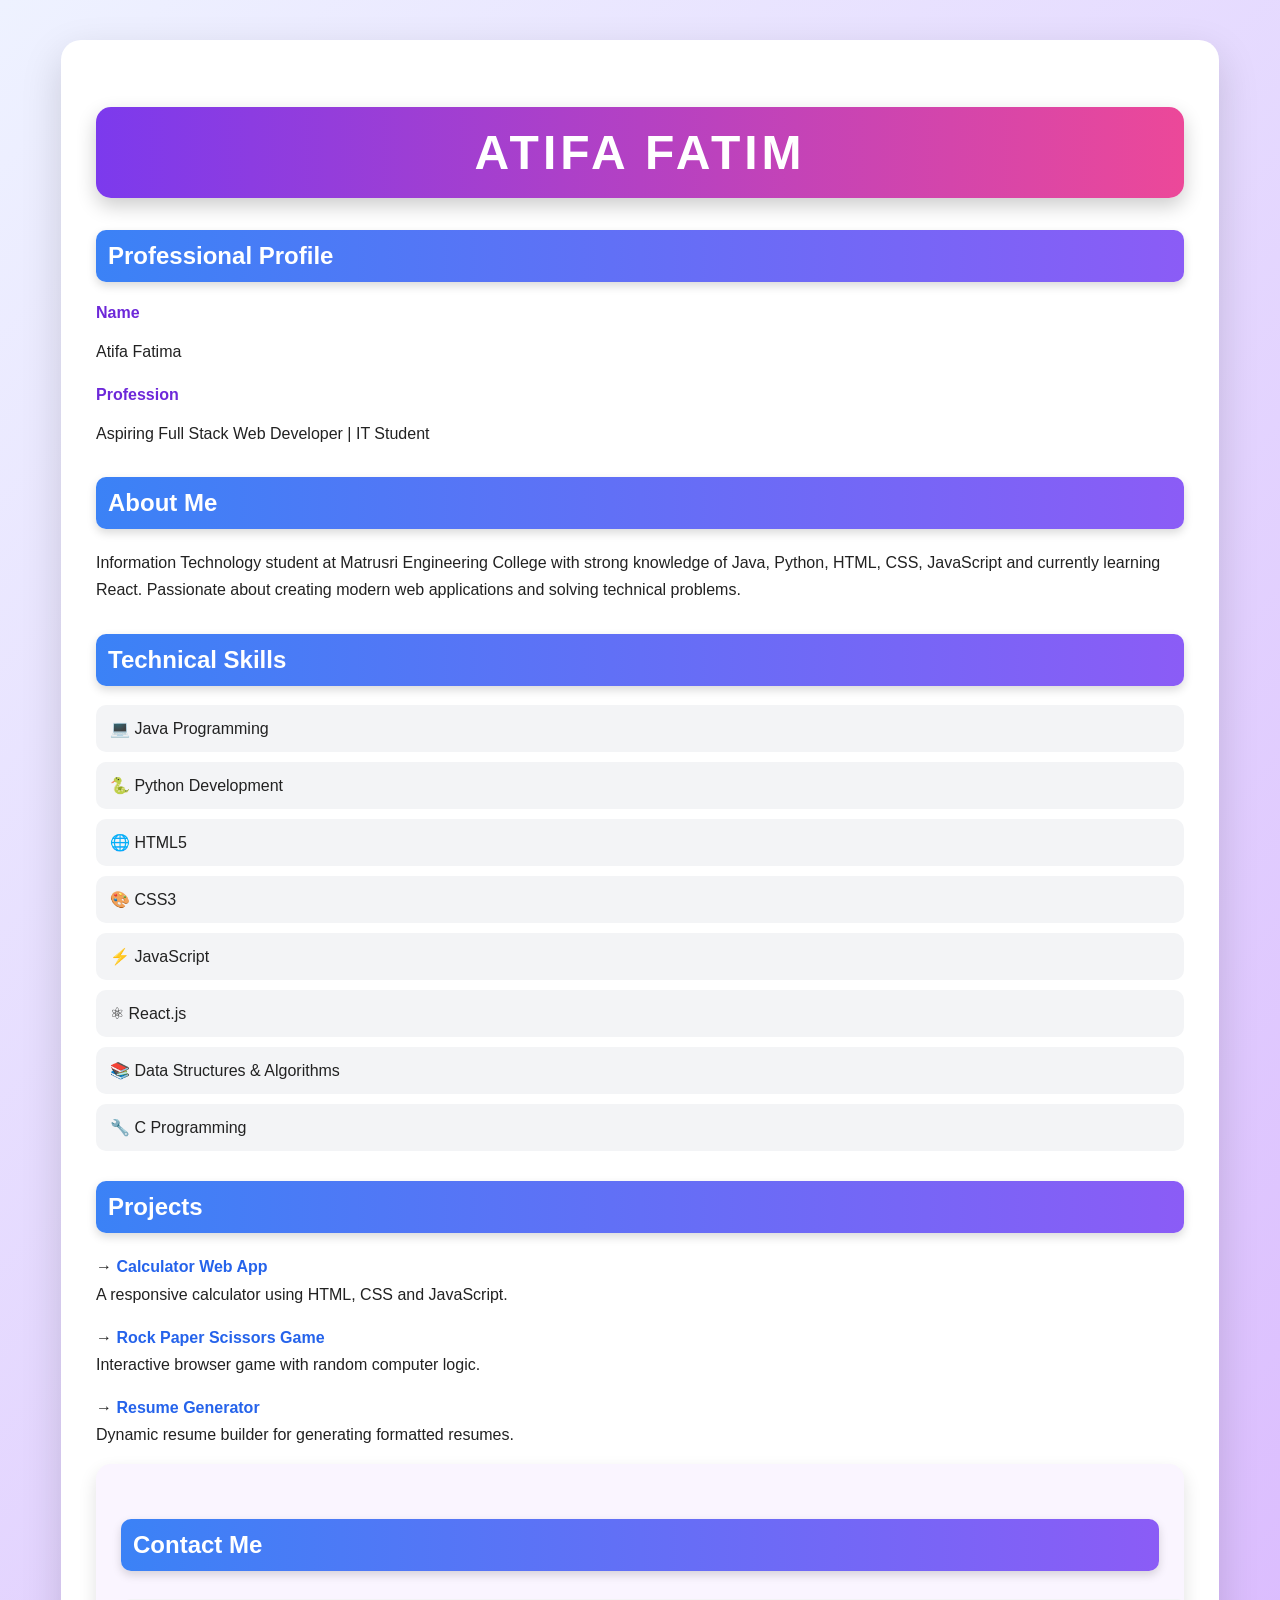
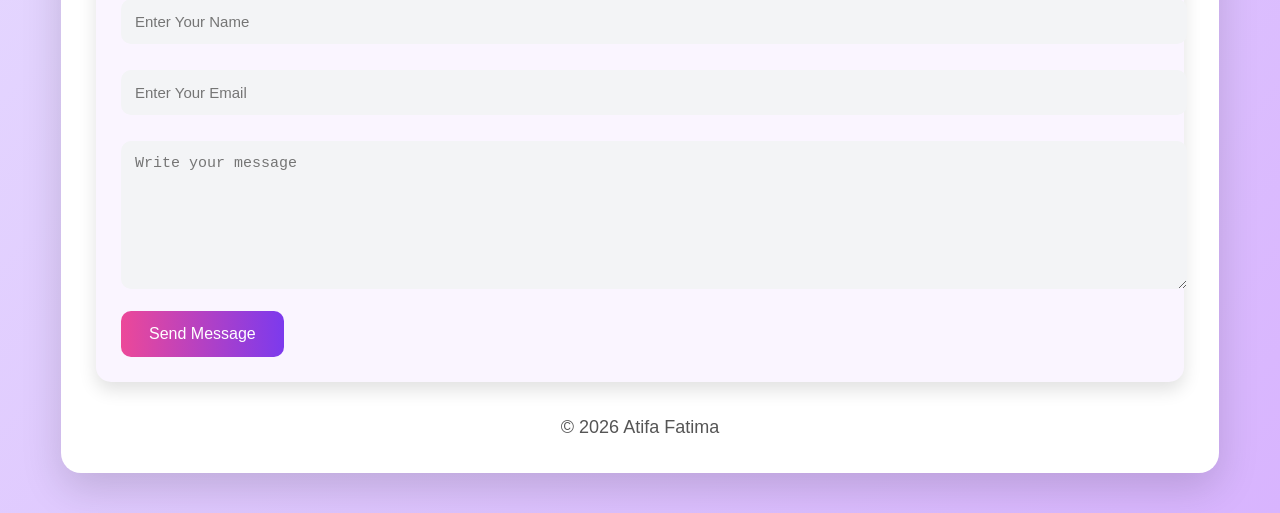
<file: index.html>
<!DOCTYPE html>
<html lang="en">
<head>
<meta charset="UTF-8">
<meta name="viewport" content="width=device-width, initial-scale=1.0">
<title>Professional Resume</title>

<link rel="stylesheet" href="Main.css">
<script src="Script.js" defer></script>
</head>

<body>

<div class="container">

<h1 id="heading">ATIFA FATIMA</h1>

<header>
<h2>Professional Profile</h2>

<h4>Name</h4>
<p>Atifa Fatima</p>

<h4>Profession</h4>
<p>Aspiring Full Stack Web Developer | IT Student</p>
</header>

<h2>About Me</h2>
<p>
Information Technology student at Matrusri Engineering College with strong
knowledge of Java, Python, HTML, CSS, JavaScript and currently learning React.
Passionate about creating modern web applications and solving technical problems.
</p>

<h2>Technical Skills</h2>
<ul>
<li>💻 Java Programming</li>
<li>🐍 Python Development</li>
<li>🌐 HTML5</li>
<li>🎨 CSS3</li>
<li>⚡ JavaScript</li>
<li>⚛ React.js</li>
<li>📚 Data Structures & Algorithms</li>
<li>🔧 C Programming</li>
</ul>

<h2>Projects</h2>

<p>
→ <span class="underline">Calculator Web App</span><br>
A responsive calculator using HTML, CSS and JavaScript.
</p>

<p>
→ <span class="underline">Rock Paper Scissors Game</span><br>
Interactive browser game with random computer logic.
</p>

<p>
→ <span class="underline">Resume Generator</span><br>
Dynamic resume builder for generating formatted resumes.
</p>
  
<div class="contact-container">
<h2>Contact Me</h2>

<form>
<input type="text" placeholder="Enter Your Name" required>
<br><br>

<input type="email" placeholder="Enter Your Email" required>
<br><br>

<textarea placeholder="Write your message"></textarea>
<br><br>

<button id="submit">Send Message</button>
</form>
</div>

<footer>
© 2026 Atifa Fatima
</footer>

</div>

</body>
</html>
</file>
<file: Main.css>
body {
    margin: 0;
    padding: 0;
    font-family: 'Segoe UI', sans-serif;
    background: linear-gradient(135deg, #eef2ff, #d8b4fe);
    color: #222;
    transition: 0.4s ease;
}

/* MAIN CONTAINER */
.container {
    width: 85%;
    max-width: 1100px;
    margin: 40px auto;
    background: white;
    border-radius: 20px;
    padding: 35px;
    box-shadow: 0 15px 40px rgba(0,0,0,0.15);
}

/* HEADING */
#heading {
    text-align: center;
    font-size: 3rem;
    color: white;
    background: linear-gradient(90deg,#7c3aed,#ec4899);
    padding: 18px;
    border-radius: 15px;
    letter-spacing: 4px;
    box-shadow: 0 8px 20px rgba(0,0,0,0.2);
}

/* SECTION HEADINGS */
h2 {
    color: white;
    background: linear-gradient(90deg,#3b82f6,#8b5cf6);
    padding: 12px;
    border-radius: 10px;
    margin-top: 30px;
    box-shadow: 0 4px 10px rgba(0,0,0,0.15);
}

h4 {
    color: #6d28d9;
    margin-bottom: 5px;
}

/* PARAGRAPH */
p {
    line-height: 1.7;
}

/* SKILLS */
ul {
    padding: 0;
}

ul li {
    list-style: none;
    background: #f3f4f6;
    margin: 10px 0;
    padding: 14px;
    border-radius: 10px;
    transition: 0.3s ease;
    cursor: pointer;
    font-weight: 500;
}

ul li:hover {
    background: #dbeafe;
    transform: translateX(12px);
}

/* PROJECTS */
.underline {
    color: #2563eb;
    font-weight: bold;
}

/* CONTACT FORM */
.contact-container {
    background: #faf5ff;
    padding: 25px;
    border-radius: 15px;
    box-shadow: 0 8px 18px rgba(0,0,0,0.12);
}

input, textarea {
    width: 100%;
    padding: 14px;
    border: none;
    border-radius: 10px;
    background: #f3f4f6;
    margin-top: 8px;
    font-size: 15px;
}

textarea {
    height: 120px;
}

/* BUTTON */
#submit {
    background: linear-gradient(90deg,#ec4899,#7c3aed);
    color: white;
    border: none;
    padding: 14px 28px;
    border-radius: 10px;
    cursor: pointer;
    font-size: 16px;
    transition: 0.3s;
}

#submit:hover {
    transform: scale(1.05);
}

/* FOOTER */
footer {
    text-align: center;
    margin-top: 35px;
    font-size: 18px;
    color: #555;
}

/* DARK MODE */
.dark-mode {
    background: #0f172a;
    color: white;
}

.dark-mode .container {
    background: #1e293b;
}

.dark-mode ul li {
    background: #334155;
}

.dark-mode input,
.dark-mode textarea {
    background: #334155;
    color: white;
}
</file>
